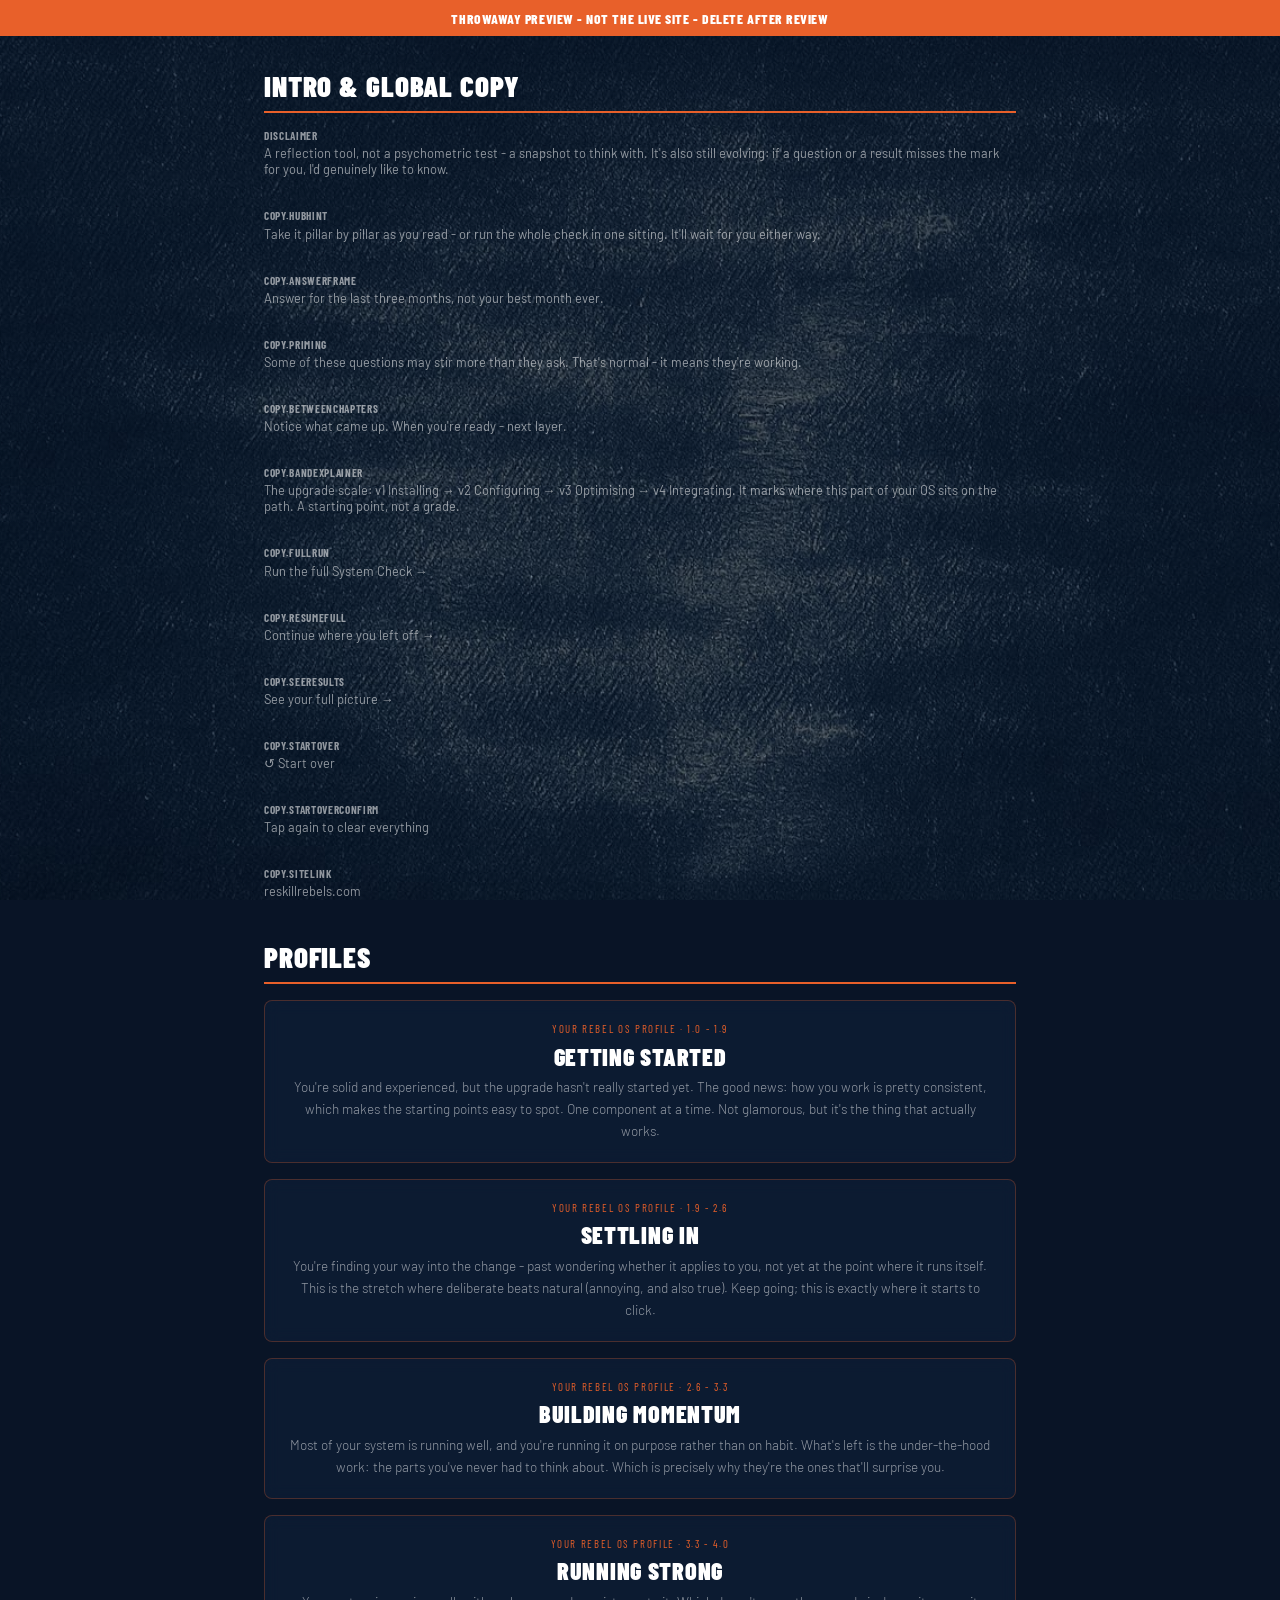
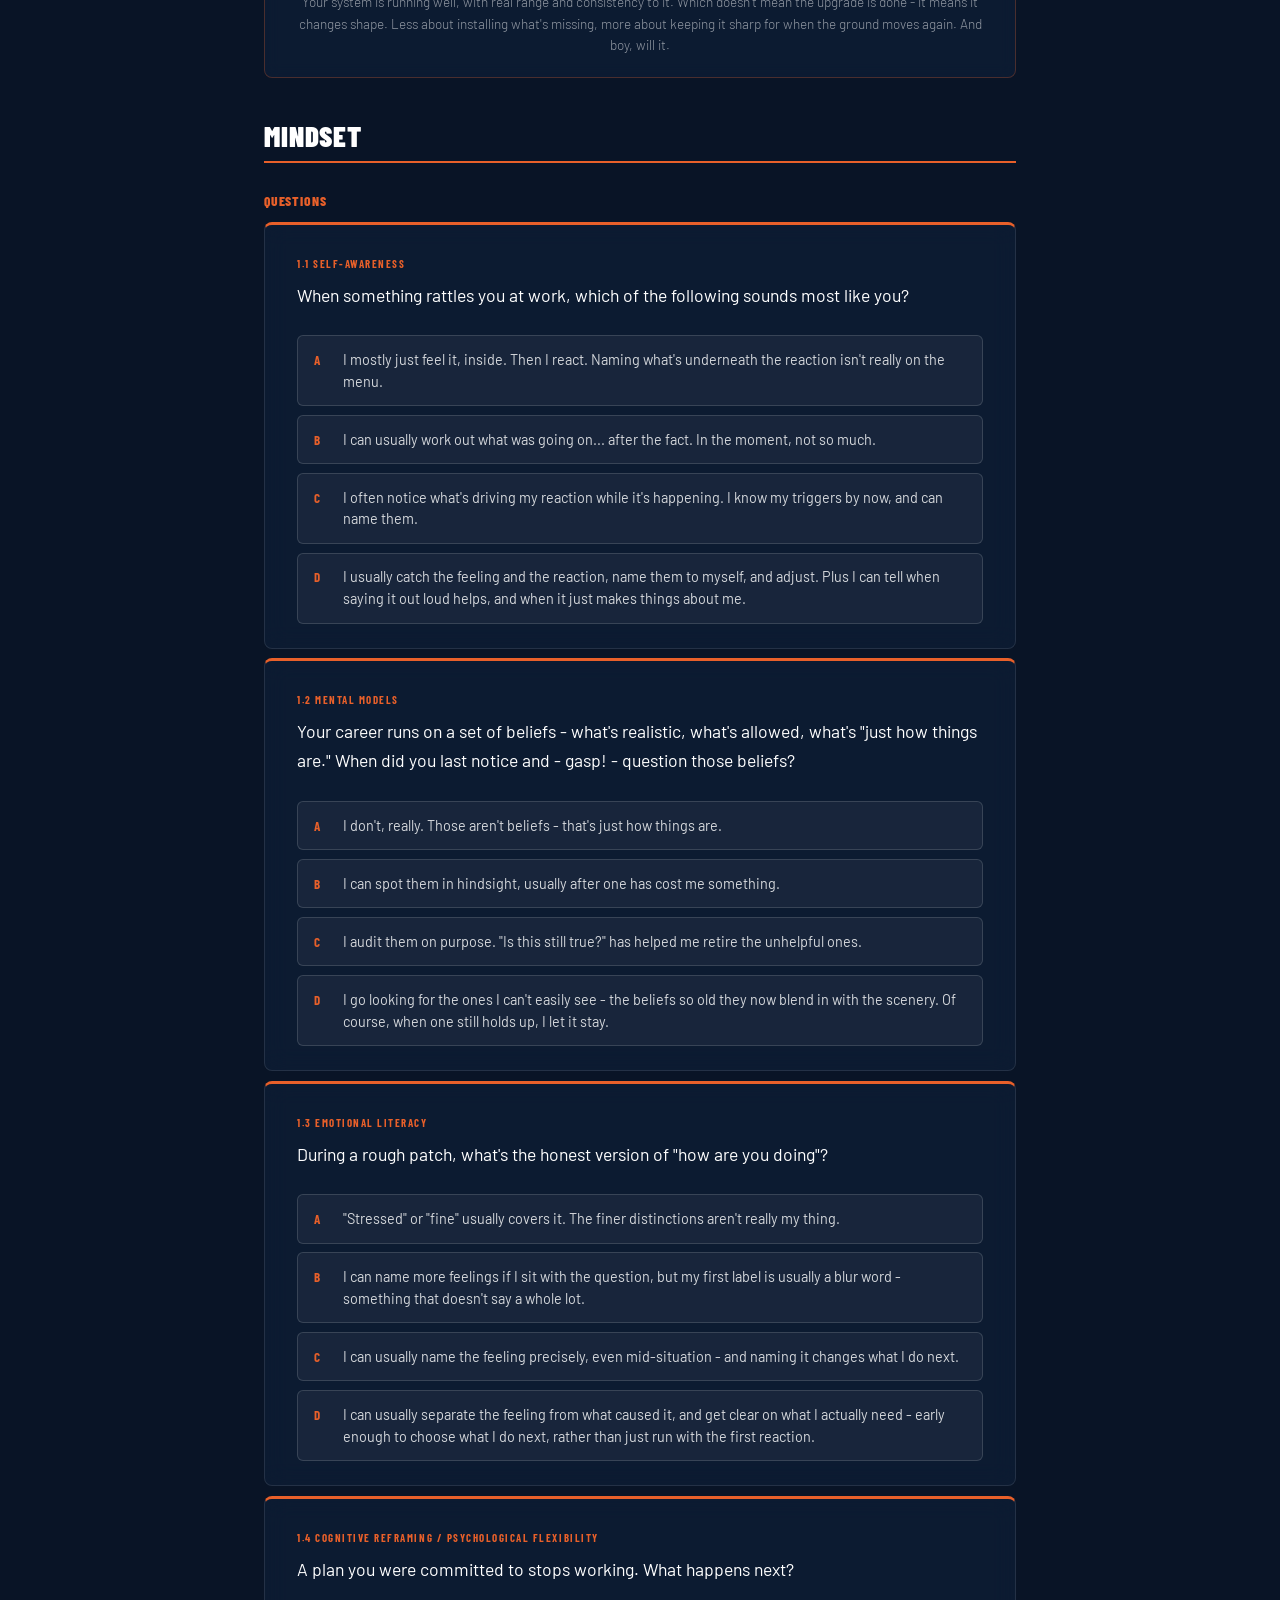
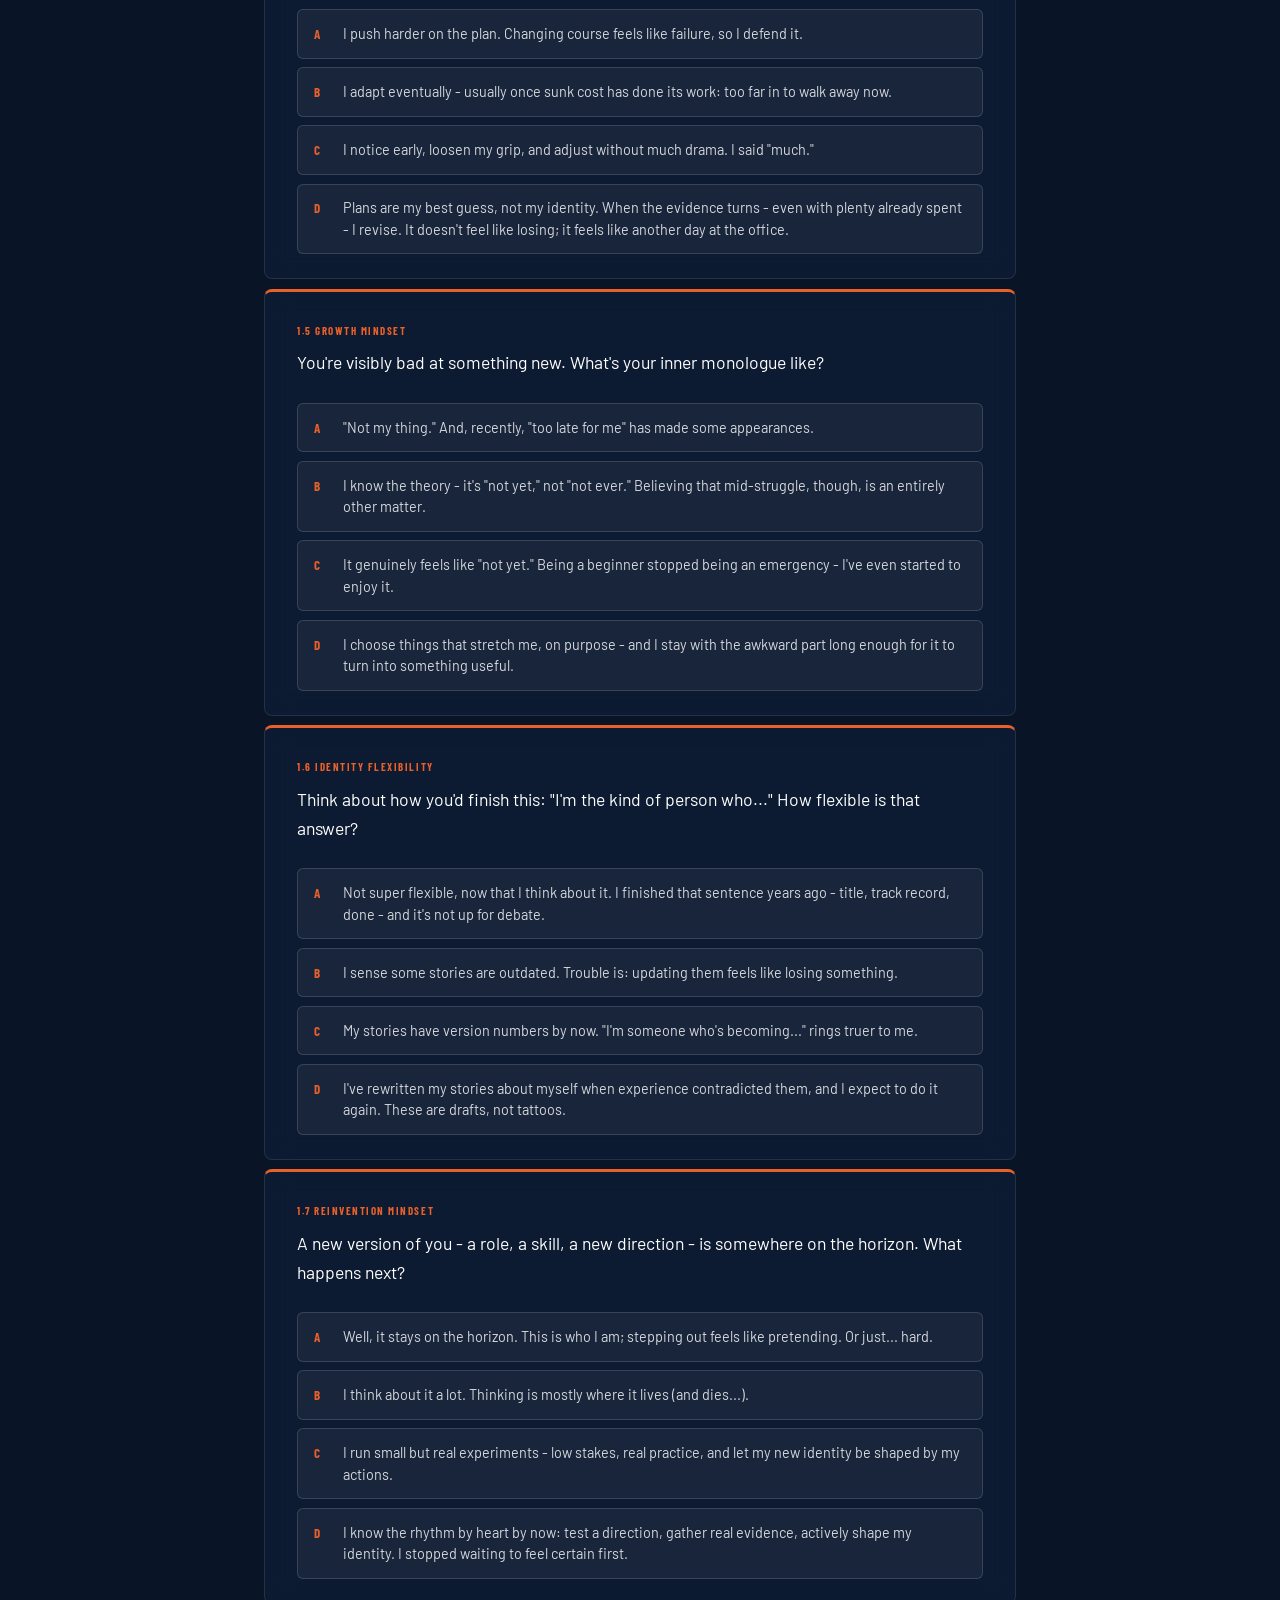
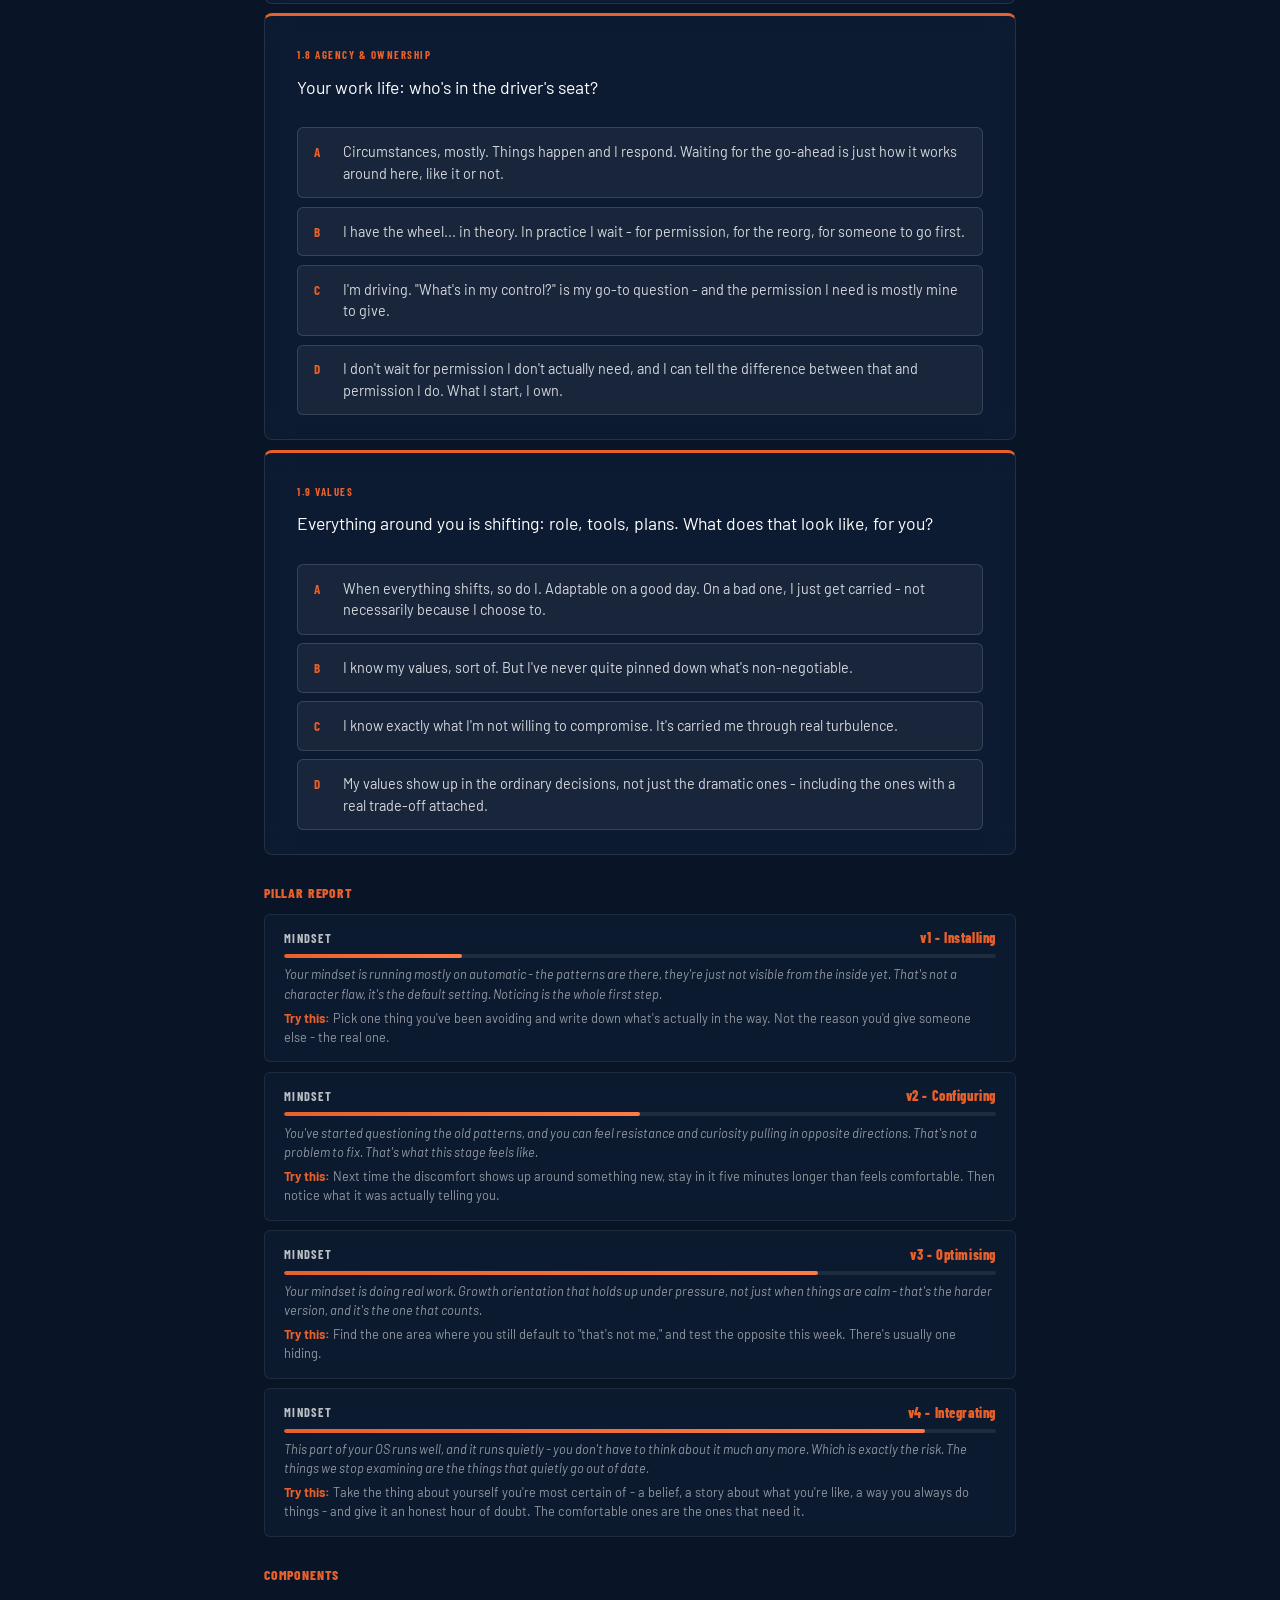
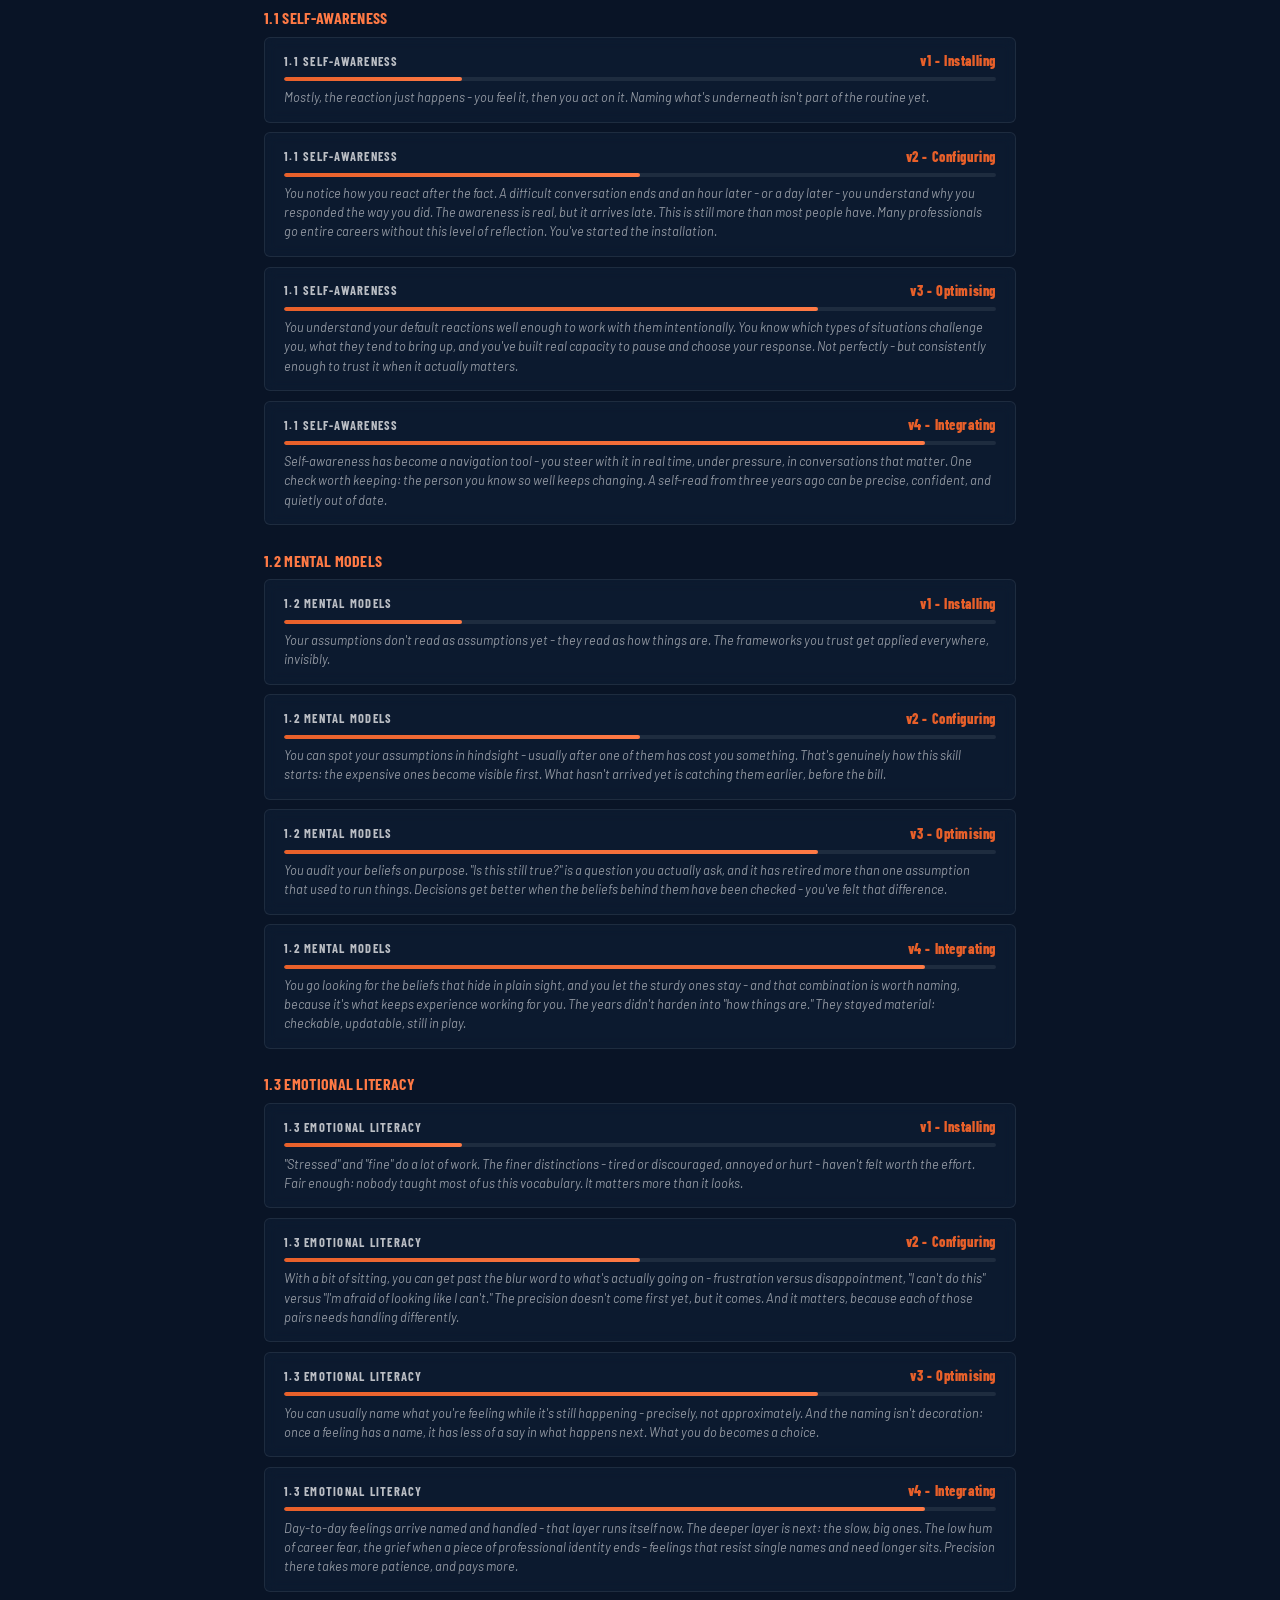
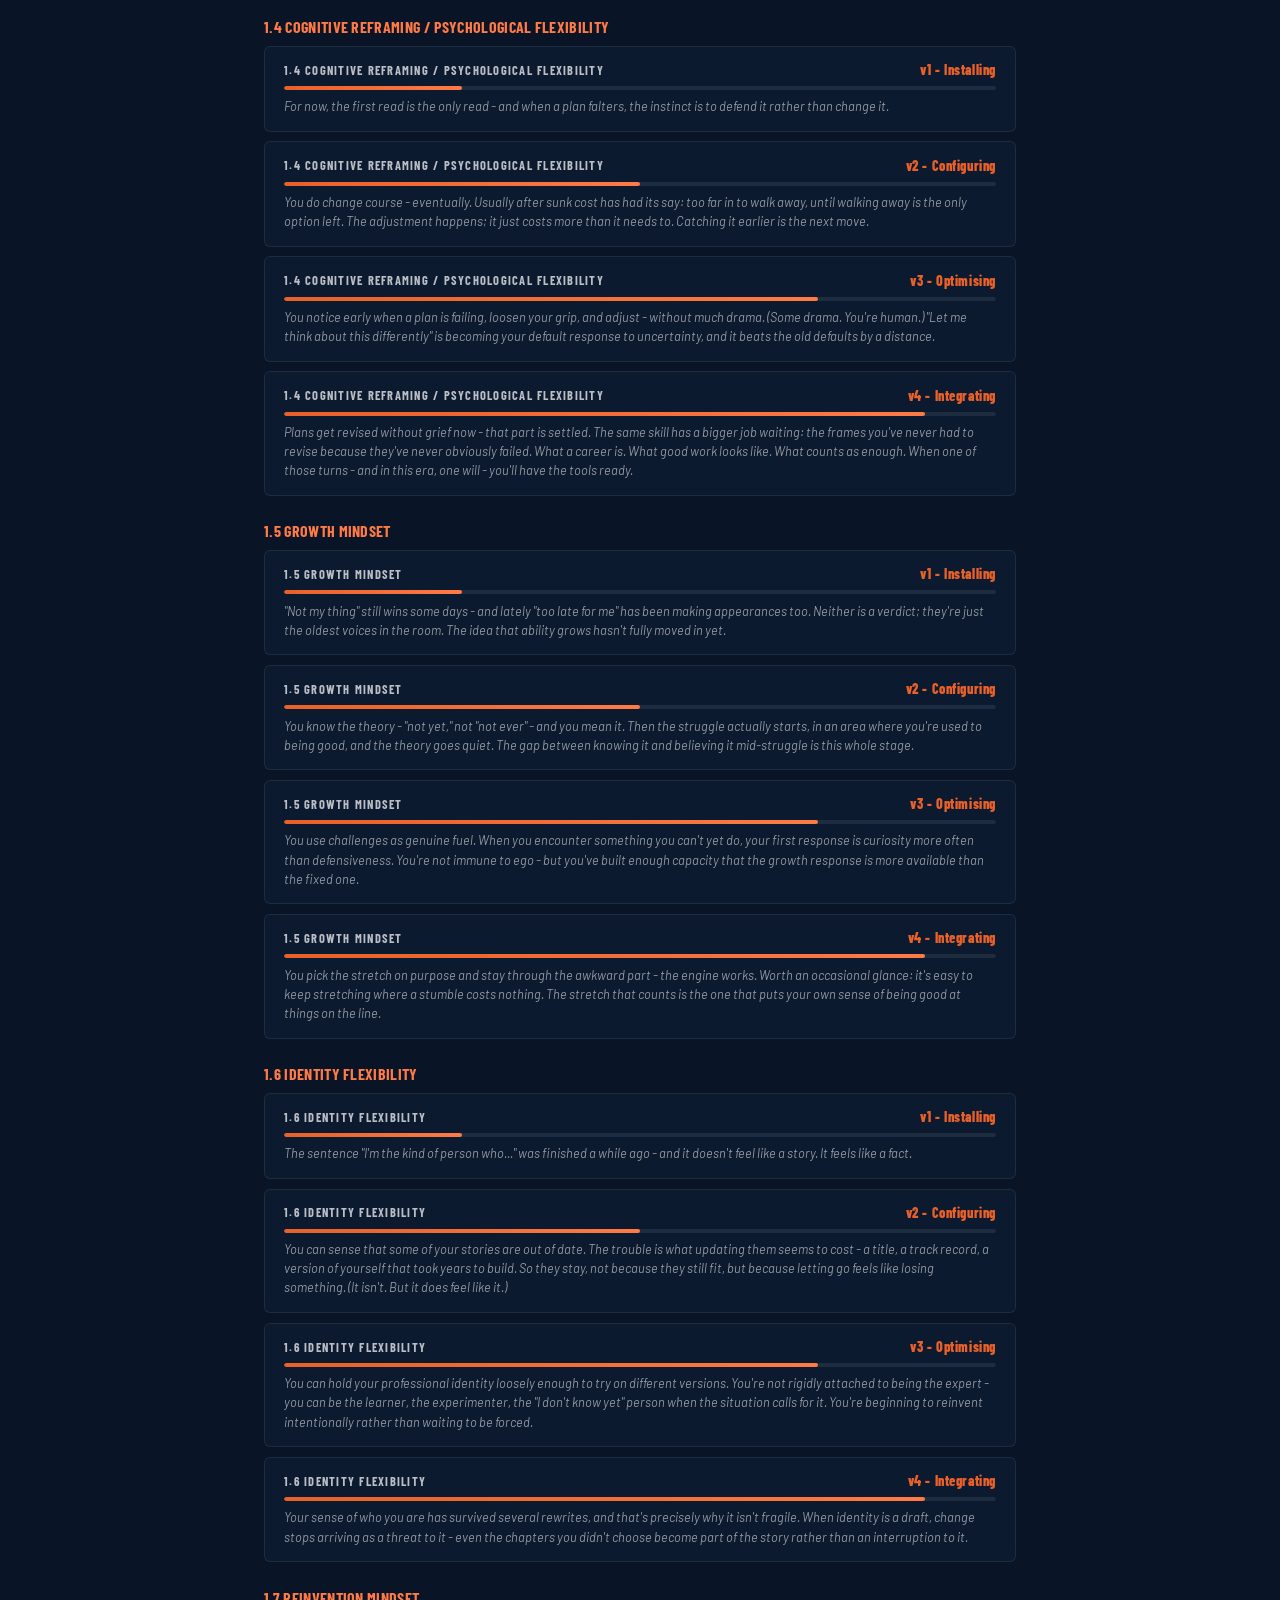
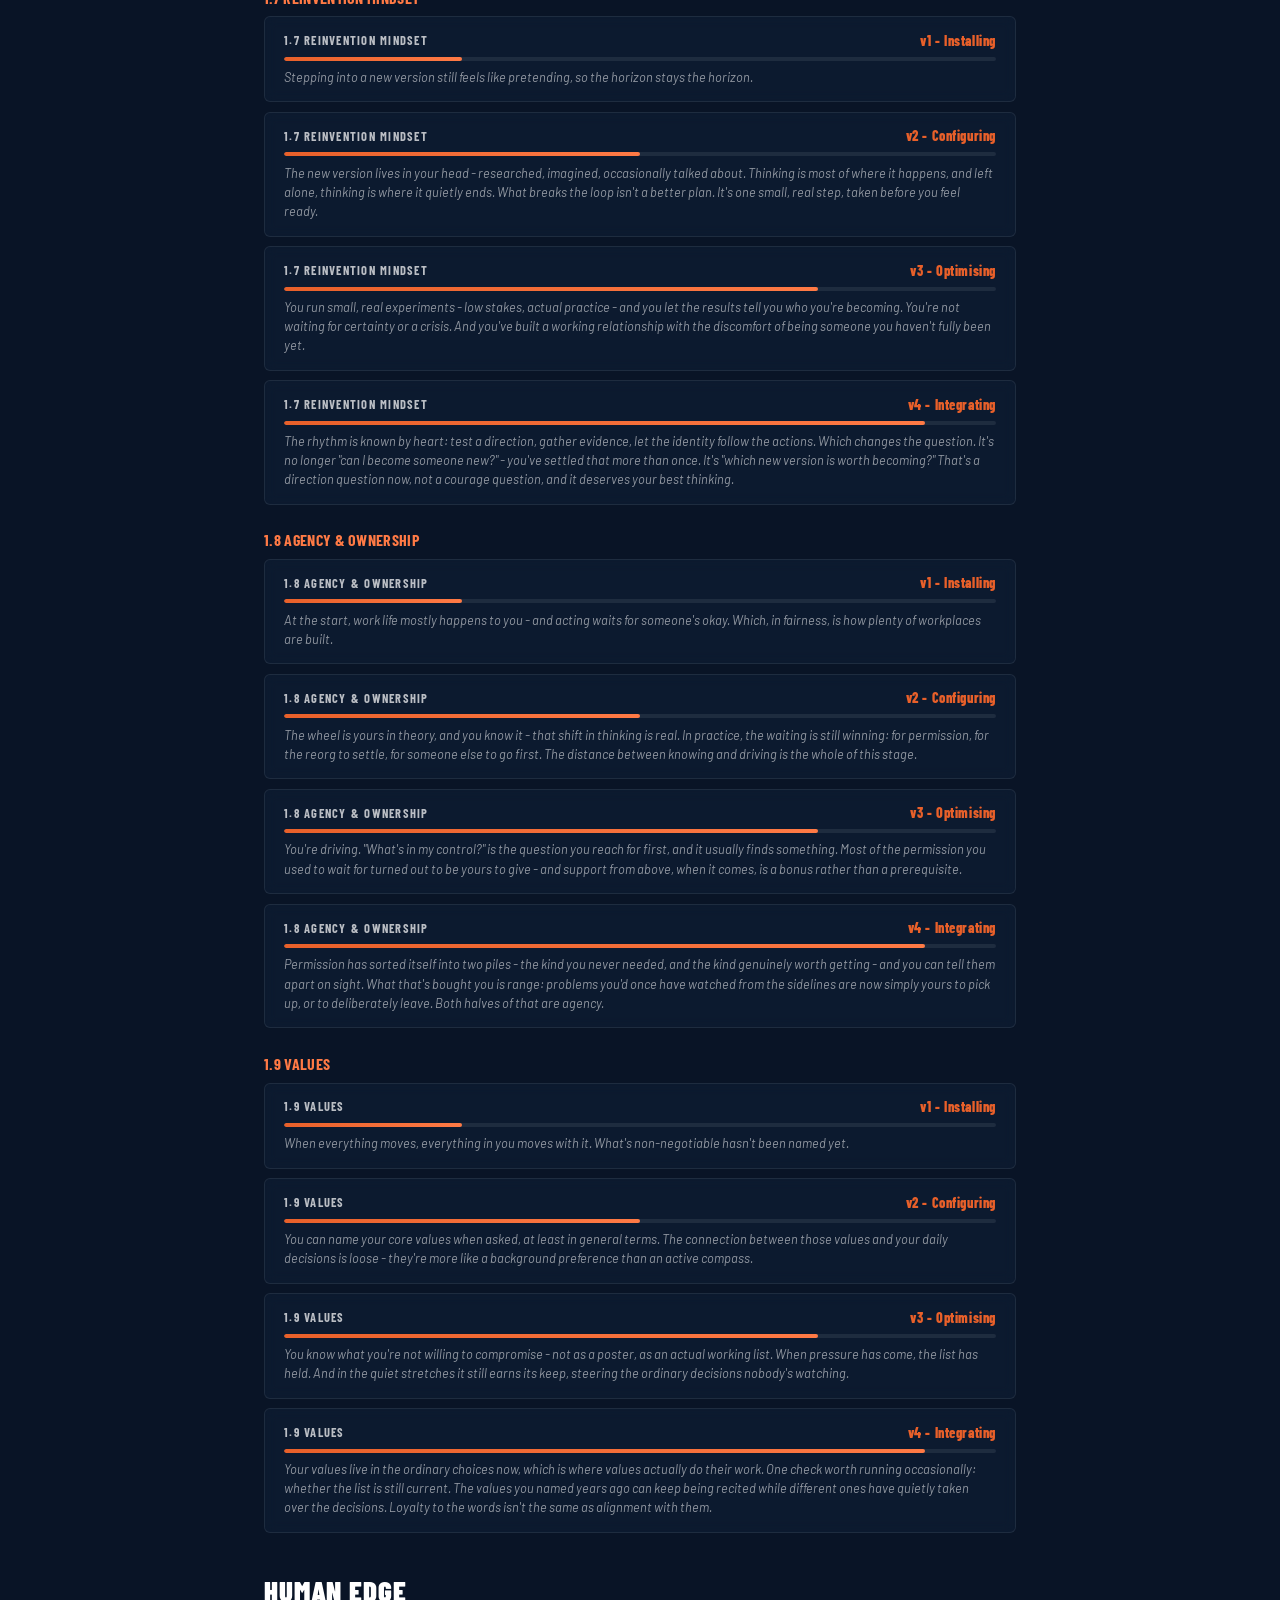
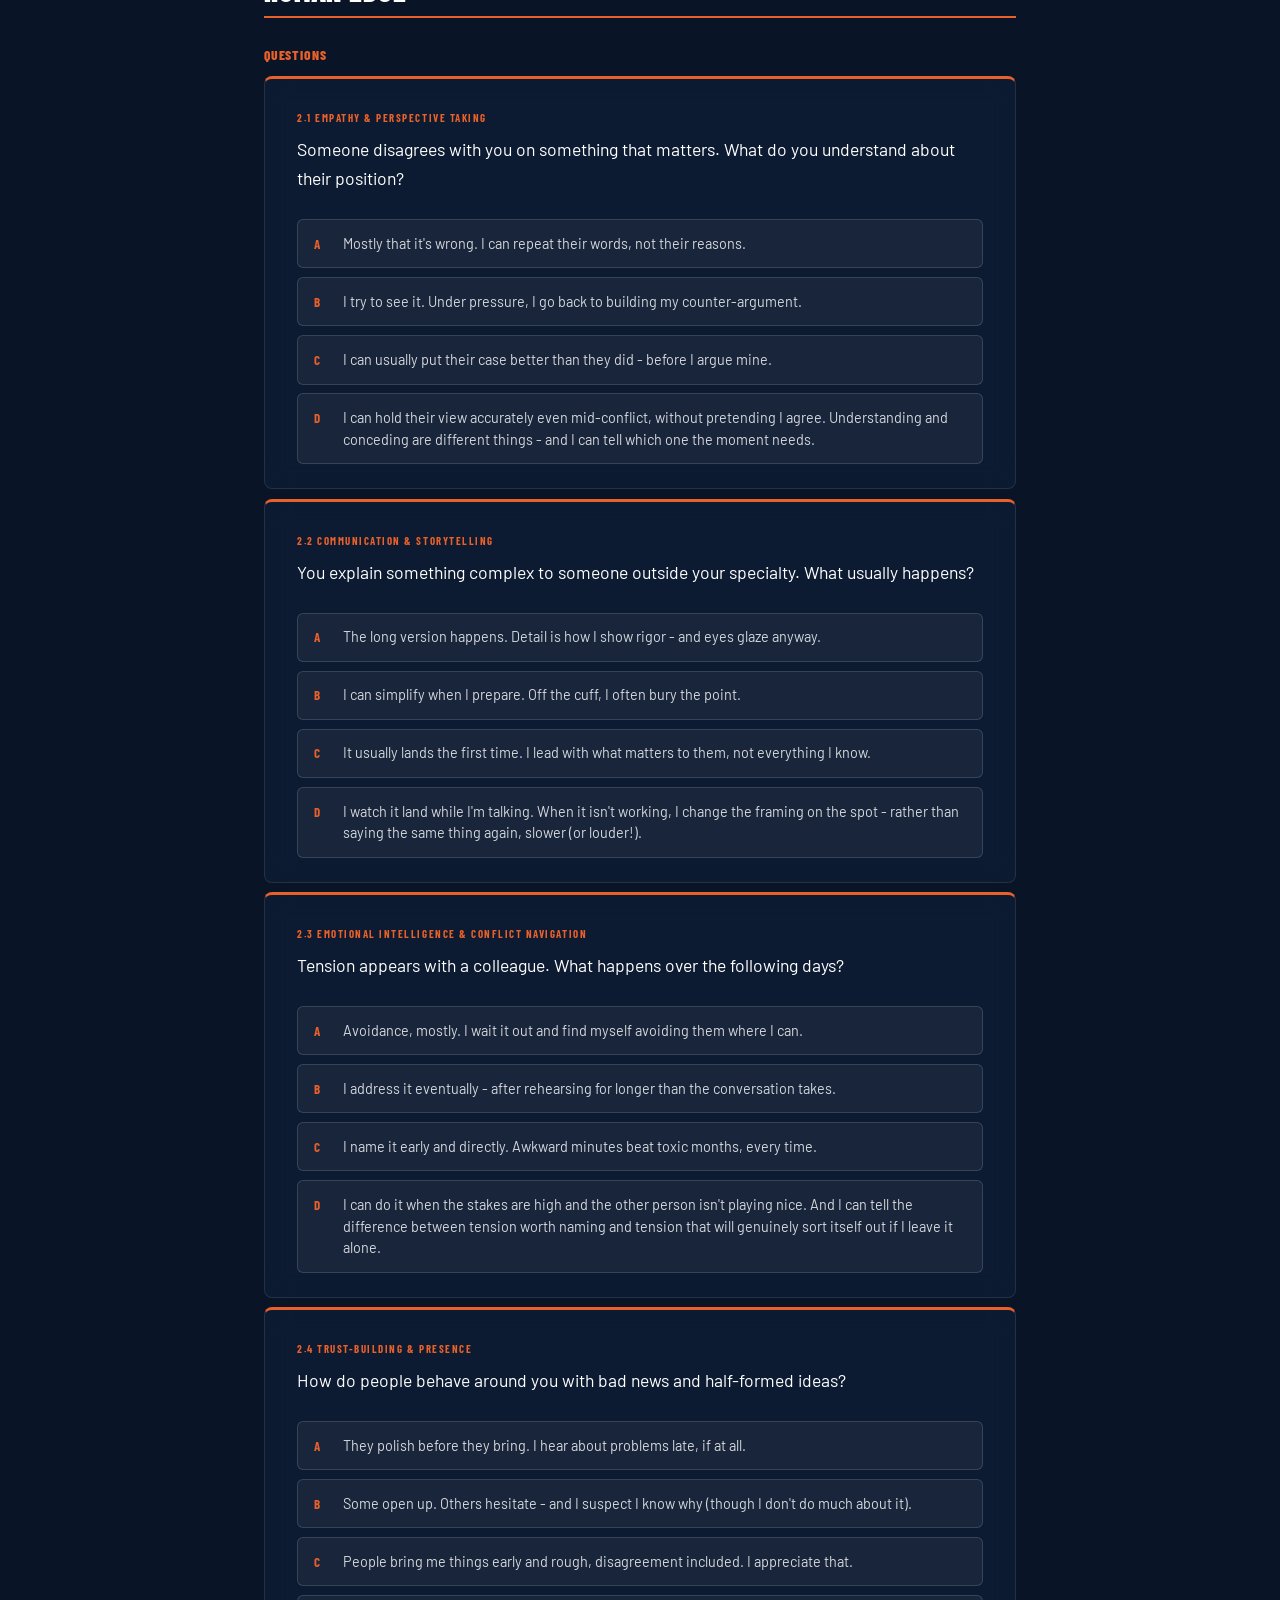
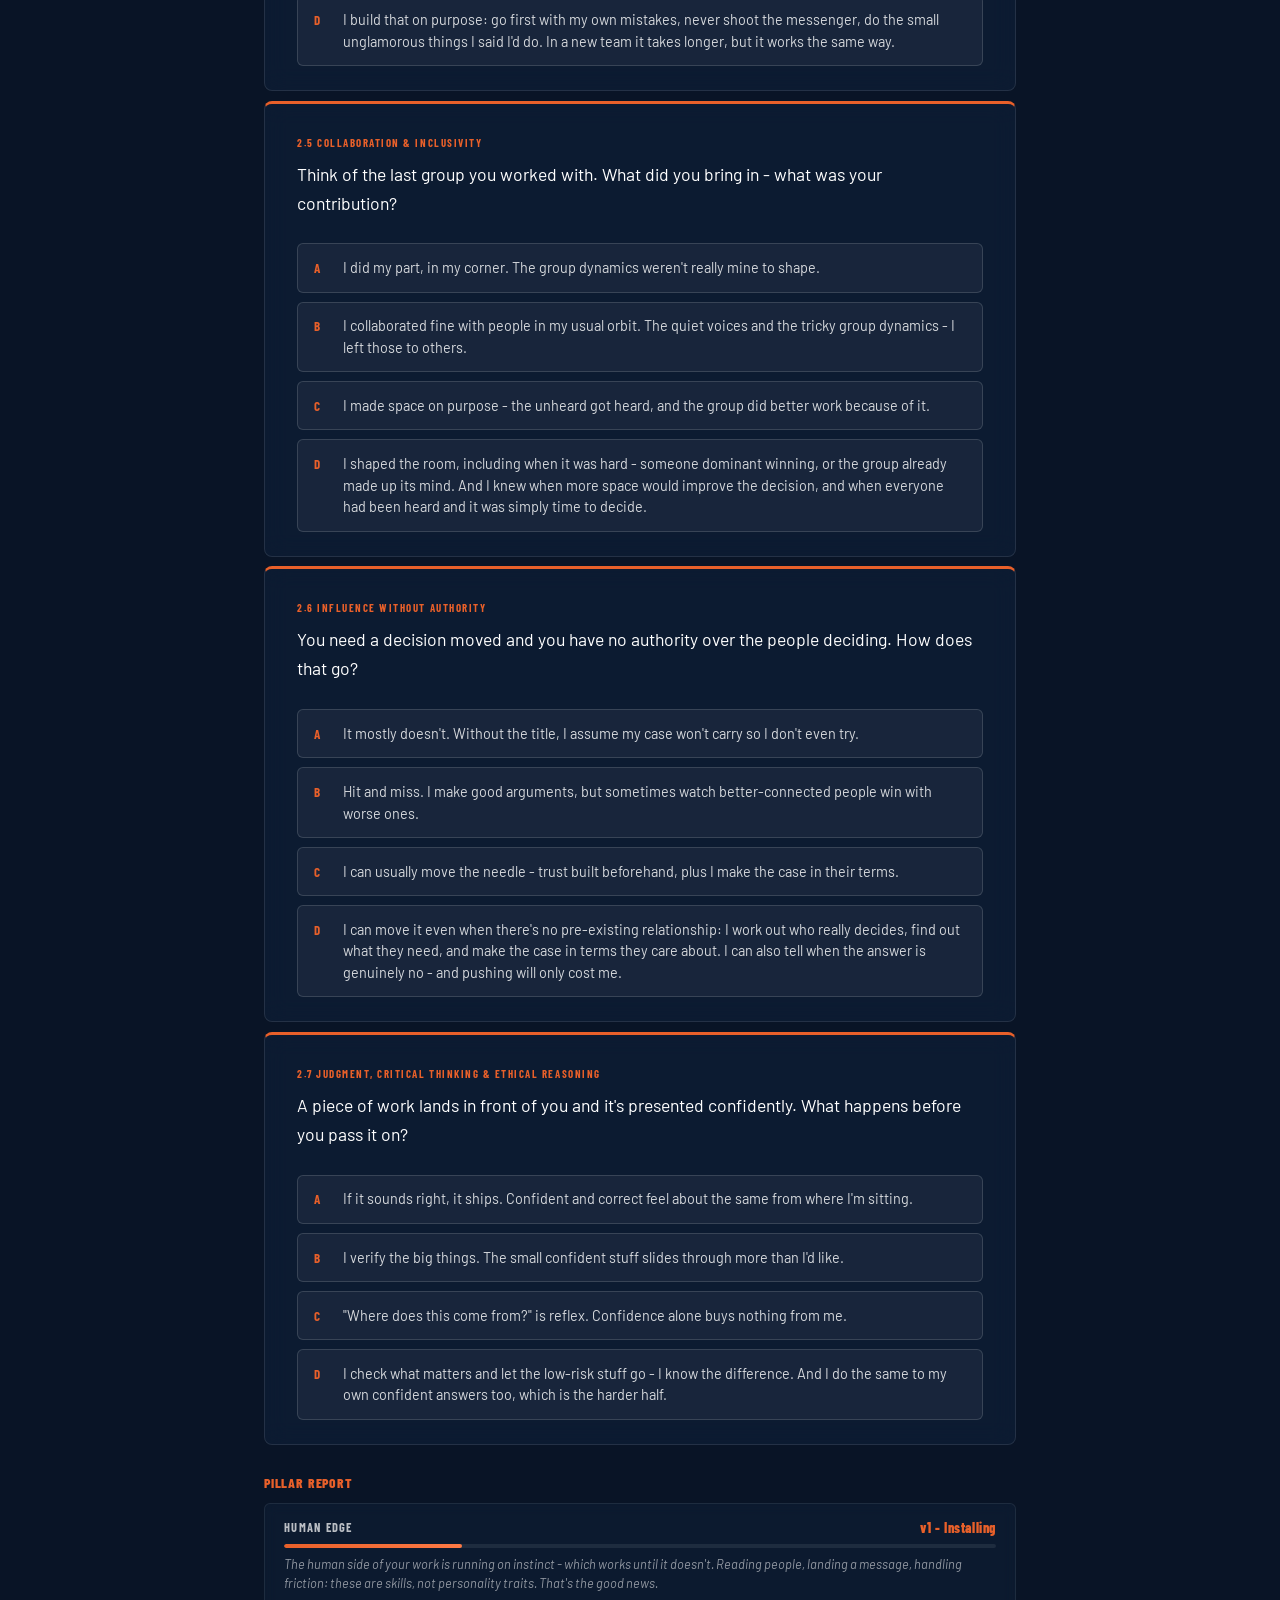
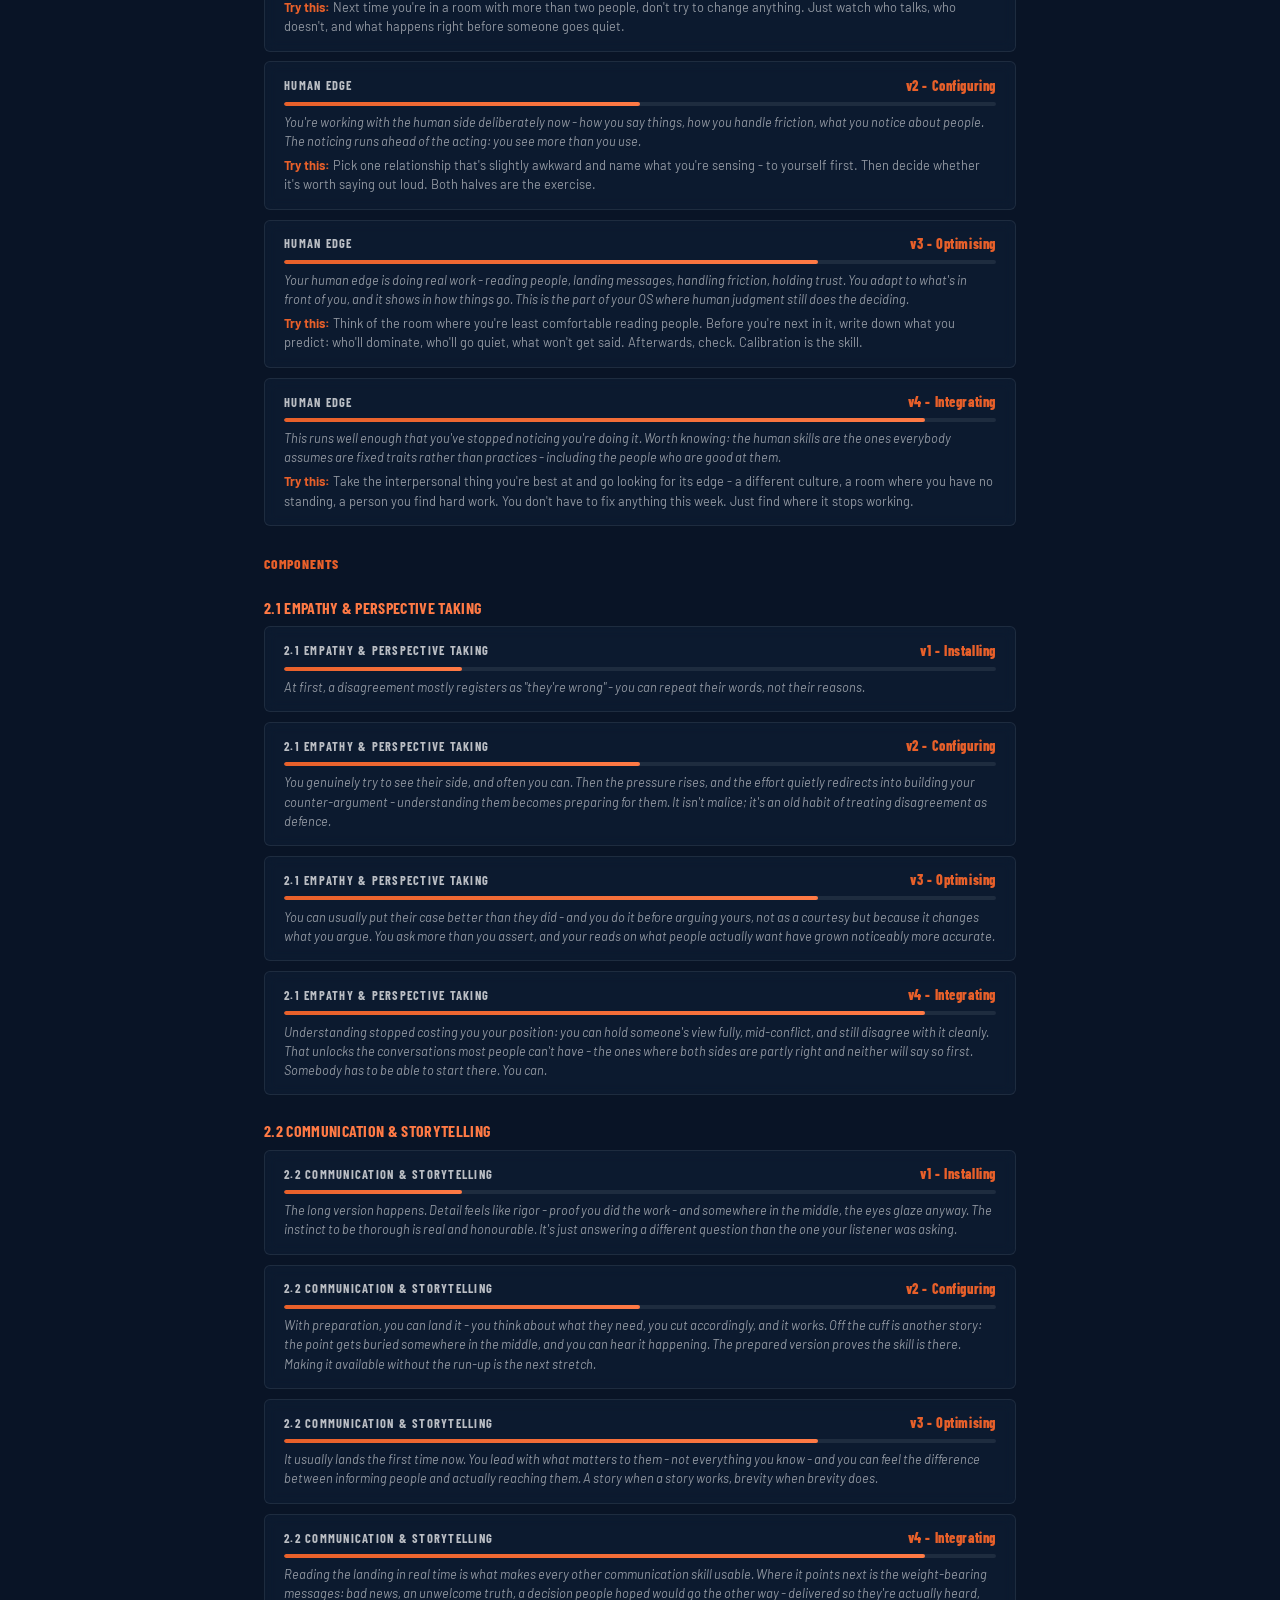
<file: preview.html>
<!DOCTYPE html>
<html lang="en">
<head>
  <meta charset="UTF-8">
  <meta name="viewport" content="width=device-width, initial-scale=1.0">
  <meta name="robots" content="noindex">
  <title>Full Copy Preview (throwaway) - Rebel OS System Check</title>
  <link href="https://fonts.googleapis.com/css2?family=Barlow+Condensed:wght@700;800;900&family=Barlow:ital,wght@0,300;0,400;0,500;0,600;1,300;1,400&display=swap" rel="stylesheet">
  <link rel="stylesheet" href="styles.css">
  <style>
    .preview-banner {
      background: var(--orange); color: #fff; text-align: center;
      font-family: 'Barlow Condensed', sans-serif; font-weight: 800;
      text-transform: uppercase; letter-spacing: 0.04em; font-size: 0.85rem;
      padding: 0.6rem 1rem;
    }
    .preview-global-heading, .preview-pillar-heading {
      font-family: 'Barlow Condensed', sans-serif; font-weight: 900;
      text-transform: uppercase; letter-spacing: 0.03em; font-size: 1.8rem;
      color: #fff; margin: 2.5rem 0 1rem; padding-bottom: 0.5rem;
      border-bottom: 2px solid var(--orange);
    }
    .preview-global-heading:first-child { margin-top: 0; }
    .preview-section-heading {
      font-family: 'Barlow Condensed', sans-serif; font-weight: 800;
      text-transform: uppercase; letter-spacing: 0.06em; font-size: 0.85rem;
      color: var(--orange); margin: 1.8rem 0 0.8rem;
    }
    .preview-component-heading {
      font-family: 'Barlow Condensed', sans-serif; font-weight: 700;
      text-transform: uppercase; letter-spacing: 0.02em; font-size: 1rem;
      color: var(--orange-light); margin: 1.6rem 0 0.6rem;
    }
    .preview-band-group, .preview-question-group { display: flex; flex-direction: column; gap: 0.6rem; margin-bottom: 1.4rem; }
    .preview-copy-row { margin-bottom: 0.9rem; }
    .preview-copy-key {
      font-family: 'Barlow Condensed', sans-serif; font-weight: 700; font-size: 0.7rem;
      letter-spacing: 0.06em; text-transform: uppercase; color: var(--text-muted);
      margin-bottom: 0.2rem;
    }
  </style>
</head>
<body>
  <div class="preview-banner">Throwaway preview - not the live site - delete after review</div>
  <div class="container" id="preview-root"></div>

  <script src="config.js"></script>
  <script>
    const LETTERS = ['A', 'B', 'C', 'D'];
    const root = document.getElementById('preview-root');
    const esc = s => (s || '').toString();
    let html = '';

    // ---- Intro copy & disclaimer ----
    html += `<h2 class="preview-global-heading">Intro &amp; Global Copy</h2>`;
    html += `<div class="preview-copy-row"><div class="preview-copy-key">disclaimer</div><p class="time-note">${esc(CONFIG.disclaimer)}</p></div>`;
    Object.keys(CONFIG.copy).forEach(key => {
      html += `<div class="preview-copy-row"><div class="preview-copy-key">copy.${key}</div><p class="time-note">${esc(CONFIG.copy[key])}</p></div>`;
    });

    // ---- Profiles ----
    html += `<h2 class="preview-global-heading">Profiles</h2>`;
    CONFIG.profiles.forEach((profile, i) => {
      const lo = i === 0 ? CONFIG.scale.min : CONFIG.profiles[i - 1].upTo;
      html += `
        <div class="profile-badge" style="margin-bottom:1rem;">
          <div class="profile-label">Your Rebel OS Profile · ${lo.toFixed(1)} - ${profile.upTo.toFixed(1)}</div>
          <div class="profile-title">${esc(profile.name)}</div>
          <div class="profile-desc">${esc(profile.desc)}</div>
        </div>`;
    });

    // ---- Per-pillar: questions, reports, components ----
    CONFIG.pillars.forEach(pillar => {
      html += `<h2 class="preview-pillar-heading">${pillar.name}</h2>`;

      // Questions
      html += `<h3 class="preview-section-heading">Questions</h3><div class="preview-question-group">`;
      CONFIG.questions.filter(q => q.pillar === pillar.key).forEach(q => {
        const optionsHTML = q.options.map((o, i) =>
          `<button type="button" class="option-btn" disabled><span class="option-letter">${LETTERS[i]}</span><span>${esc(o)}</span></button>`
        ).join('');
        html += `
          <div class="question-card">
            <span class="pillar-tag">${q.sub}</span>
            <div class="question-text">${esc(q.text)}</div>
            <div class="options">${optionsHTML}</div>
          </div>`;
      });
      html += `</div>`;

      // Pillar reports
      html += `<h3 class="preview-section-heading">Pillar Report</h3><div class="preview-band-group">`;
      CONFIG.bands.forEach(band => {
        const rep = (CONFIG.reports[pillar.key] && CONFIG.reports[pillar.key][band.id]) || { read: '', nextStep: '' };
        html += `
          <div class="pillar-result-row">
            <div class="pillar-result-header">
              <span class="pillar-result-name">${pillar.name}</span>
              <span class="pillar-result-version">${band.label}</span>
            </div>
            <div class="pillar-bar-track"><div class="pillar-bar-fill" style="width:${band.pct}%"></div></div>
            <div class="pillar-insight">${esc(rep.read)}</div>
            ${rep.nextStep ? `<div class="pillar-insight" style="font-style:normal;margin-top:0.3rem;"><span style="color:var(--orange, #E8602A);font-weight:700;">Try this:</span> ${esc(rep.nextStep)}</div>` : ''}
          </div>`;
      });
      html += `</div>`;

      // Components
      html += `<h3 class="preview-section-heading">Components</h3>`;
      const comps = CONFIG.components[pillar.key] || {};
      Object.keys(comps).forEach(key => {
        const comp = comps[key];
        html += `<h4 class="preview-component-heading">${comp.name}</h4><div class="preview-band-group">`;
        CONFIG.bands.forEach(band => {
          const text = comp.bands[band.id] || '';
          html += `
            <div class="pillar-result-row">
              <div class="pillar-result-header">
                <span class="pillar-result-name">${comp.name}</span>
                <span class="pillar-result-version">${band.label}</span>
              </div>
              <div class="pillar-bar-track"><div class="pillar-bar-fill" style="width:${band.pct}%"></div></div>
              <div class="pillar-insight">${esc(text)}</div>
            </div>`;
        });
        html += `</div>`;
      });
    });

    root.innerHTML = html;
  </script>
</body>
</html>
</file>
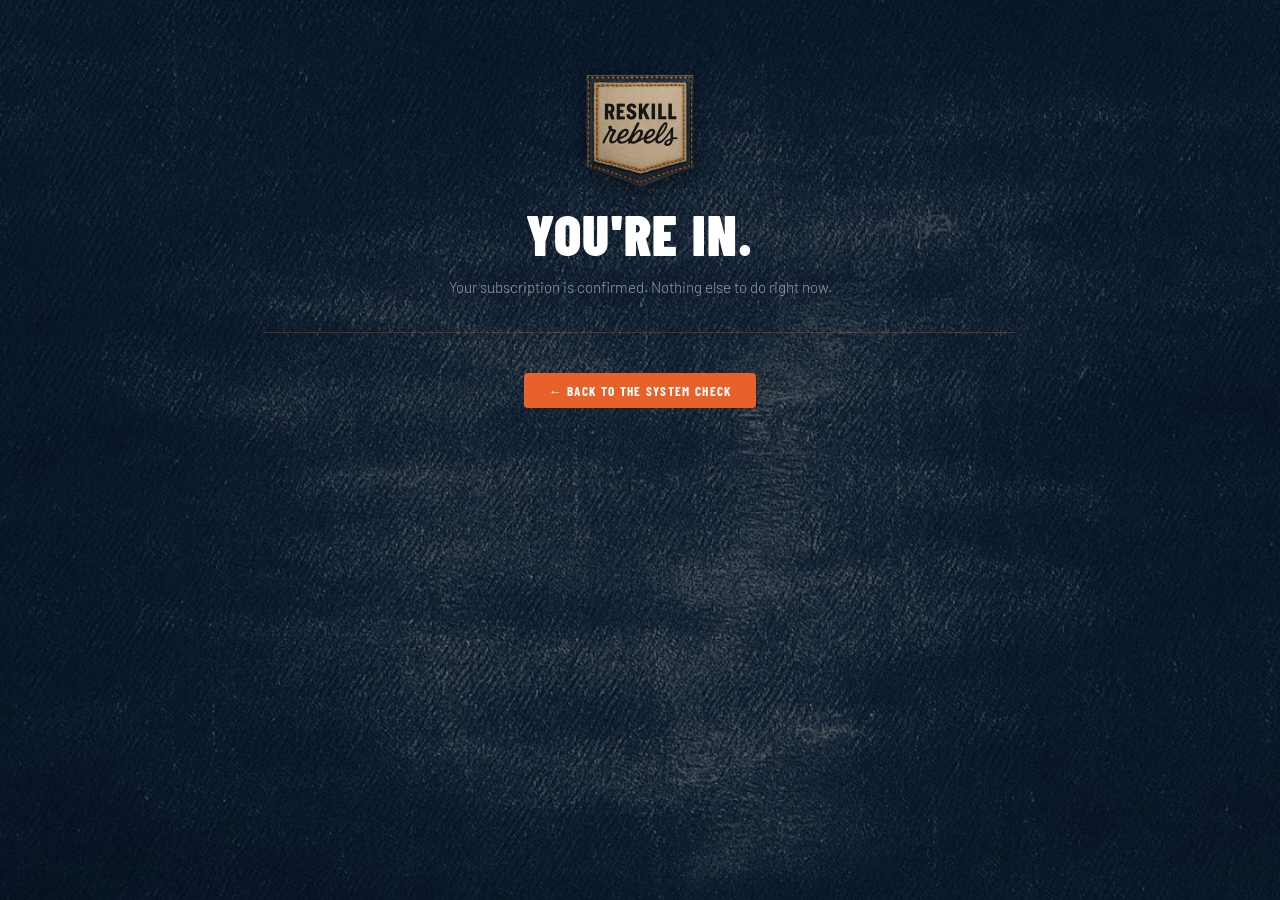
<file: thanks.html>
<!DOCTYPE html>
<html lang="en">
<head>
  <meta charset="UTF-8">
  <meta name="viewport" content="width=device-width, initial-scale=1.0">
  <title>You're In - Reskill Rebels</title>
  <meta name="robots" content="noindex">
  <link rel="icon" type="image/png" href="logo.png" />
  <link rel="apple-touch-icon" href="logo.png" />
  <link href="https://fonts.googleapis.com/css2?family=Barlow+Condensed:wght@700;800;900&family=Barlow:ital,wght@0,300;0,400;0,500;0,600;1,300;1,400&family=Caveat:wght@600&display=swap" rel="stylesheet">
  <link rel="stylesheet" href="styles.css">
</head>
<body>
  <div class="container">
    <header>
      <img class="logo-img" src="logo.png" alt="Reskill Rebels" />
      <h1>You're in.</h1>
      <p>Your subscription is confirmed. Nothing else to do right now.</p>
    </header>
    <div style="text-align:center;">
      <a href="/" class="btn btn-primary">← Back to the System Check</a>
    </div>
  </div>
</body>
</html>
</file>
<file: styles.css>
:root {  --orange: #E8602A;  --orange-light: #FF7A45;  --navy: #0f1f38;  --navy-deep: #091426;  --white: #ffffff;  --text-muted: rgba(255,255,255,0.55);}
* { box-sizing: border-box; margin: 0; padding: 0; }
.visually-hidden { position: absolute !important; width: 1px; height: 1px; padding: 0; margin: -1px; overflow: hidden; clip: rect(0 0 0 0); white-space: nowrap; border: 0; }
body {  font-family: 'Barlow', sans-serif;  min-height: 100vh;  background: var(--navy-deep);  color: var(--white);}
/* denim sits on a fixed full-viewport layer (not background-attachment:fixed, which renders blurry/janky on mobile) */
body::before {  content: '';  position: fixed;  inset: 0;  z-index: -2;  background: url('bg-denim.jpg') center / cover no-repeat;  pointer-events: none;}
body::after {  content: '';  position: fixed;  inset: 0;  z-index: -1;  background: linear-gradient(180deg, rgba(9,20,38,0.55) 0%, rgba(9,20,38,0.40) 100%);  pointer-events: none;}

.container {  position: relative;  z-index: 1;  max-width: 800px;  margin: 0 auto;  padding: 2rem 1.5rem 4rem;}
header {  text-align: center;  padding: 2.5rem 0 2rem;  border-bottom: 1px solid rgba(232,96,42,0.3);  margin-bottom: 2.5rem;}
.logo-img {  display: block;  width: 120px;  height: auto;  margin: 0 auto 1.2rem;}
header h1 {  font-family: 'Barlow Condensed', sans-serif;  font-size: clamp(2.2rem, 5.5vw, 3.5rem);  font-weight: 900;  text-transform: uppercase;  letter-spacing: 0.03em;  line-height: 1.0;  margin-bottom: 0.8rem;}
header h1 span { color: var(--orange); display: block; }
header p {  font-size: 0.95rem;  font-weight: 300;  color: var(--text-muted);  max-width: 500px;  margin: 0 auto;  line-height: 1.65;}
#progress-bar-wrap {  background: rgba(255,255,255,0.14);  border: 1px solid rgba(255,255,255,0.12);  border-radius: 4px;  height: 7px;  margin-bottom: 2rem;  overflow: hidden;}
#progress-bar {  height: 100%;  background: linear-gradient(90deg, var(--orange), var(--orange-light));  width: 0%;  transition: width 0.4s ease;  box-shadow: 0 0 8px rgba(232,96,42,0.7);}
#step-label {  text-align: center;  font-size: 0.75rem;  letter-spacing: 0.12em;  text-transform: uppercase;  color: var(--text-muted);  margin-bottom: 1.8rem;  font-weight: 500;}
.question-card {  background: rgba(15,31,56,0.65);  border: 1px solid rgba(255,255,255,0.1);  border-top: 3px solid var(--orange);  border-radius: 8px;  padding: 2rem 2rem 1.5rem;  backdrop-filter: blur(12px);  animation: slideIn 0.35s ease;}
@keyframes slideIn {  from { opacity: 0; transform: translateY(14px); }
  to { opacity: 1; transform: translateY(0); }
}
.pillar-tag {  font-family: 'Barlow Condensed', sans-serif;  font-size: 0.68rem;  font-weight: 700;  letter-spacing: 0.14em;  text-transform: uppercase;  color: var(--orange);  margin-bottom: 0.7rem;  display: block;}
.question-text {  font-size: 1.1rem;  line-height: 1.65;  margin-bottom: 1.6rem;}
.options { display: flex; flex-direction: column; gap: 0.55rem; }
.option-btn {  background: rgba(255,255,255,0.05);  border: 1px solid rgba(255,255,255,0.14);  border-radius: 6px;  padding: 0.8rem 1rem;  text-align: left;  cursor: pointer;  color: rgba(255,255,255,0.82);  font-family: 'Barlow', sans-serif;  font-size: 0.9rem;  line-height: 1.5;  transition: all 0.18s;  display: flex;  gap: 0.7rem;  align-items: flex-start;}
.option-btn:hover {  background: rgba(232,96,42,0.12);  border-color: rgba(232,96,42,0.5);  color: white;  transform: translateX(3px);}
.option-btn.selected {  background: rgba(232,96,42,0.2);  border-color: var(--orange);  color: white;}
.option-letter {  font-family: 'Barlow Condensed', sans-serif;  font-weight: 700;  color: var(--orange);  font-size: 0.82rem;  min-width: 1.1rem;  margin-top: 2px;}
.nav-row {  display: flex;  justify-content: space-between;  align-items: center;  margin-top: 1.6rem;  gap: 1rem;}
.btn {  font-family: 'Barlow Condensed', sans-serif;  font-size: 0.82rem;  font-weight: 700;  letter-spacing: 0.1em;  text-transform: uppercase;  padding: 0.6rem 1.5rem;  border-radius: 4px;  cursor: pointer;  border: none;  transition: all 0.2s;  text-decoration: none;  display: inline-block;}
.btn:focus-visible { outline: 2px solid var(--orange-light); outline-offset: 2px; }
.btn-primary { background: var(--orange); color: white; }
.btn-primary:hover { background: var(--orange-light); transform: translateY(-1px); }
.btn-primary:disabled { opacity: 0.3; cursor: not-allowed; transform: none; }
.btn-ghost {  background: transparent;  color: var(--text-muted);  border: 1px solid rgba(255,255,255,0.2);}
.btn-ghost:hover { color: white; border-color: rgba(255,255,255,0.45); }
/* INTRO */#intro-screen { text-align: center; animation: slideIn 0.4s ease; }
.intro-pillars {  display: flex; flex-wrap: wrap; gap: 0.5rem;  justify-content: center; margin: 1.5rem 0 1.8rem;}
.os-metaphor {  max-width: 520px; margin: 0 auto;}
.os-metaphor p {  font-size: 0.92rem; font-weight: 300; color: var(--text-muted); line-height: 1.65; margin-bottom: 0.85rem;}
.os-metaphor p:last-child { margin-bottom: 0; }
.os-metaphor a {  color: var(--orange-light);}
.os-metaphor a:hover { color: var(--orange); }
.os-metaphor a:focus-visible { outline: 2px solid var(--orange-light); outline-offset: 2px; border-radius: 2px; }
.pillar-chip {  font-family: 'Barlow Condensed', sans-serif;  font-size: 0.7rem; font-weight: 700; letter-spacing: 0.1em;  text-transform: uppercase; padding: 0.28rem 0.75rem;  border-radius: 2px; background: rgba(232,96,42,0.1);  border: 1px solid rgba(232,96,42,0.28); color: rgba(255,255,255,0.78);}
.time-note { font-size: 0.8rem; color: var(--text-muted); margin-bottom: 2rem; }
/* RESULTS */#results-screen { animation: slideIn 0.4s ease; }
#results-screen h2 {  font-family: 'Barlow Condensed', sans-serif;  font-size: 2rem; font-weight: 900; text-transform: uppercase;  letter-spacing: 0.03em; text-align: center; margin-bottom: 0.4rem;}
#results-screen h2 span { color: var(--orange); }
.results-subtitle {  text-align: center; color: var(--text-muted);  font-size: 0.88rem; margin-bottom: 2rem; font-weight: 300;}
/* RADAR */.radar-wrap {  background: rgba(15,31,56,0.65);  border: 1px solid rgba(255,255,255,0.1);  border-radius: 8px;  padding: 1.5rem;  margin-bottom: 1.5rem;  backdrop-filter: blur(10px);  display: flex;  justify-content: center;}
.radar-square {  position: relative;  width: 100%;  max-width: 520px;  aspect-ratio: 1 / 1;  margin: 0 auto;}
.radar-square canvas {  position: absolute;  inset: 0;  width: 100% !important;  height: 100% !important;}
/* PROFILE */.profile-badge {  background: rgba(15,31,56,0.65);  border: 1px solid rgba(232,96,42,0.28);  border-radius: 8px;  padding: 1.3rem 1.5rem;  margin-bottom: 1.2rem;  backdrop-filter: blur(8px);  text-align: center;}
.profile-label {  font-family: 'Barlow Condensed', sans-serif;  font-size: 0.68rem; letter-spacing: 0.15em; text-transform: uppercase;  color: var(--orange); margin-bottom: 0.4rem;}
.profile-title {  font-family: 'Barlow Condensed', sans-serif;  font-size: 1.5rem; font-weight: 900; text-transform: uppercase;  letter-spacing: 0.03em; margin-bottom: 0.35rem;}
.profile-desc {  font-size: 0.85rem; color: var(--text-muted); line-height: 1.6; font-weight: 300;}
.profile-share-btn {  margin-top: 1rem;  padding: 0.6rem 1.4rem;  font-size: 0.78rem;}
.share-status {  font-size: 0.78rem;  color: var(--text-muted);  margin-top: 0.65rem;}
/* PILLAR BARS */.pillar-results { display: flex; flex-direction: column; gap: 0.8rem; margin-bottom: 2rem; }
.pillar-result-row {  background: rgba(15,31,56,0.55);  border: 1px solid rgba(255,255,255,0.08);  border-radius: 6px; padding: 0.9rem 1.2rem;  backdrop-filter: blur(6px);}
.pillar-result-header {  display: flex; justify-content: space-between;  align-items: center; margin-bottom: 0.5rem;}
.pillar-result-name {  font-family: 'Barlow Condensed', sans-serif;  font-size: 0.78rem; font-weight: 700; letter-spacing: 0.1em;  text-transform: uppercase; color: rgba(255,255,255,0.72);}
.pillar-result-version {  font-family: 'Barlow Condensed', sans-serif;  font-size: 0.88rem; font-weight: 800; color: var(--orange); letter-spacing: 0.04em;}
.pillar-bar-track {  background: rgba(255,255,255,0.08); border-radius: 2px; height: 4px; overflow: hidden;}
.pillar-bar-fill {  height: 100%; border-radius: 2px;  background: linear-gradient(90deg, var(--orange), var(--orange-light));  transition: width 1.2s ease;}
.pillar-insight {  font-size: 0.8rem; color: var(--text-muted); margin-top: 0.45rem;  line-height: 1.5; font-style: italic;}
/* EMAIL */.email-capture {  background: rgba(232,96,42,0.08);  border: 1px solid rgba(232,96,42,0.28);  border-radius: 8px; padding: 1.4rem; text-align: center;}
.email-capture h3 {  font-family: 'Barlow Condensed', sans-serif;  font-size: 1.1rem; font-weight: 800; text-transform: uppercase;  letter-spacing: 0.05em; margin-bottom: 0.35rem;}
.email-capture p {  font-size: 0.83rem; color: var(--text-muted);  margin-bottom: 1rem; line-height: 1.55;}
.email-row {  display: flex; gap: 0.5rem; max-width: 400px; margin: 0 auto;}
.email-input {  flex: 1;  background: rgba(255,255,255,0.07);  border: 1px solid rgba(255,255,255,0.18);  border-radius: 4px; padding: 0.6rem 0.9rem;  font-family: 'Barlow', sans-serif; font-size: 0.88rem; color: white; outline: none;}
.email-input:focus { border-color: var(--orange); }
.email-input::placeholder { color: rgba(255,255,255,0.28); }
.email-input[aria-invalid="true"] { border-color: #ff5555; }
.consent-row {  display: flex; align-items: flex-start; gap: 0.55rem; max-width: 400px; margin: 0.85rem auto 0; text-align: left; font-size: 0.74rem; color: var(--text-muted); line-height: 1.5; cursor: pointer;}
.consent-row input[type="checkbox"] {  flex-shrink: 0; width: 16px; height: 16px; margin-top: 0.15rem; accent-color: var(--orange);}
.consent-row a { color: var(--orange-light); }
.feedback-link { color: var(--orange-light); text-decoration: underline; }
.feedback-link:hover { color: var(--orange); }
.feedback-link:focus-visible { outline: 2px solid var(--orange-light); outline-offset: 2px; border-radius: 2px; }
.email-form-error {  font-size: 0.8rem; color: #ff8080; margin-top: 0.65rem;}
#email-success {  font-size: 0.83rem; color: #7ddc8f; margin-top: 0.65rem;}
.privacy-note { font-size: 0.7rem; color: var(--text-muted); margin-top: 0.65rem; }
/* RESULT ACTIONS */.result-actions {  display: flex; justify-content: center; gap: 0.8rem;  margin-top: 1.3rem; flex-wrap: wrap;}
.hidden { display: none !important; }
@media (max-width: 580px) {  .question-card { padding: 1.4rem 1.1rem; }
  .email-row { flex-direction: column; }
  header h1 { font-size: 2rem; }
}

/* hub + components (from inject) */
    #intro-pillars{display:flex;flex-direction:column;align-items:stretch;gap:0;}
    .hub-grid{display:flex;flex-direction:column;gap:0.7rem;max-width:560px;width:100%;margin:1.4rem auto 0.4rem;align-self:center;}
    .hub-hint{align-self:center;}
    .hub-cta-row{align-self:center;}
    .hub-card{display:flex;align-items:center;gap:0.9rem;text-align:left;background:rgba(255,255,255,0.06);
      border:1px solid rgba(255,255,255,0.14);border-radius:12px;padding:0.85rem 1.1rem;cursor:pointer;
      transition:border-color .15s, background .15s;width:100%;font:inherit;color:inherit;}
    .hub-card:hover{border-color:#E8602A;background:rgba(232,96,42,0.10);}
    .hub-icon{font-size:1.2rem;width:1.6rem;text-align:center;flex:0 0 auto;}
    .hub-name{font-family:'Barlow Condensed',sans-serif;font-weight:700;font-size:1.05rem;letter-spacing:0.03em;flex:1;}
    .hub-status{font-size:0.78rem;opacity:0.85;}
    .hub-status.done{color:#7fd6a4;}
    .hub-hint{font-size:0.85rem;opacity:0.75;max-width:480px;margin:0 auto 1rem;}
    .hub-cta-row{display:flex;flex-direction:column;gap:0.9rem;justify-content:center;align-items:center;margin-bottom:0.4rem;}
    .link-quiet{background:none;border:none;padding:0;font:inherit;font-size:0.8rem;color:inherit;
      opacity:0.65;cursor:pointer;border-bottom:1px dotted currentColor;}
    .link-quiet:hover{opacity:1;color:#E8602A;}
    .comp-row{cursor:pointer;}
    .comp-chev{display:inline-block;transition:transform .18s ease;font-size:0.75rem;
      margin-right:0.5rem;opacity:0.7;}
    .comp-row.open .comp-chev,.pillar-toggle.open .comp-chev{transform:rotate(90deg);}
    .pillar-toggle{cursor:pointer;}
    .pillar-comp-detail{display:none;margin-top:0.7rem;}
    .pillar-comp-detail.open{display:block;}
    .synth-line{font-size:0.9rem;text-align:center;margin:0.2rem 0 1rem;opacity:0.92;}
    .synth-line strong{color:#E8602A;}
    .comp-row .comp-detail{display:none;font-size:0.88rem;line-height:1.55;opacity:0.92;
      margin-top:0.55rem;padding-top:0.55rem;border-top:1px dashed rgba(255,255,255,0.18);}
    .comp-row.open .comp-detail{display:block;}
    .comp-hint{font-size:0.72rem;opacity:0.55;margin-left:0.4rem;font-weight:400;}
    .logo-img{display:block;margin:0 auto 0.9rem;width:119px;height:auto;
      filter:drop-shadow(0 4px 10px rgba(0,0,0,0.45));}
    .site-footer{text-align:center;margin:2.2rem auto 0.8rem;font-size:0.78rem;opacity:0.55;}
    .site-footer a{color:inherit;text-decoration:none;border-bottom:1px dotted currentColor;}
    .site-footer a:hover{opacity:1;color:#E8602A;}
    body.hero-collapsed header h1, body.hero-collapsed header p{display:none;}
    body.hero-collapsed header{margin-bottom:0.6rem;}
    .expand-note{font-family:'Caveat',cursive;color:#E8602A;font-size:1.25rem;line-height:1;
      margin:0.7rem 0 0.2rem;padding-left:14px;transform:rotate(-1.5deg);cursor:pointer;
      display:flex;flex-direction:row;align-items:flex-end;gap:7px;
      transition:opacity .4s ease;}
    .expand-note svg{flex:0 0 auto;margin-bottom:-4px;}
    .expand-note.gone{opacity:0;pointer-events:none;height:0;margin:0;overflow:hidden;}
    #cursor-hint{position:fixed;z-index:9999;pointer-events:none;display:none;
      font-family:'Caveat',cursive;color:#E8602A;font-size:1.25rem;line-height:1;
      align-items:flex-start;gap:6px;
      transform:rotate(-2deg);text-shadow:0 1px 6px rgba(0,0,0,0.5);white-space:nowrap;}
    #cursor-hint svg{flex:0 0 auto;margin-top:8px;}
    .band-tip{font-size:0.78rem;line-height:1.5;opacity:0.85;margin:0.5rem 0 0.2rem;
      padding:0.5rem 0.75rem;border:1px dashed rgba(255,255,255,0.25);border-radius:8px;}
    .pillar-result-version{cursor:help;}
    .qpict{vertical-align:-2.5px;margin-right:5px;display:inline-block;}
    .synth-line.compact{font-size:0.82rem;text-align:left;margin:0 0 0.8rem;opacity:0.8;}
    .asp-panel{border:1px dashed rgba(232,96,42,0.65);border-radius:12px;
      padding:0.9rem 1.1rem;margin:0.5rem 0 1.5rem;text-align:left;}
    .asp-title{font-family:'Barlow Condensed',sans-serif;font-weight:700;font-size:1.05rem;
      letter-spacing:0.04em;color:#E8602A;margin-bottom:0.4rem;}
    .asp-dest{font-size:0.9rem;line-height:1.55;opacity:0.92;margin-bottom:0.7rem;}
    .asp-lever-head{font-size:0.78rem;text-transform:uppercase;letter-spacing:0.08em;
      opacity:0.65;margin-bottom:0.4rem;}
    .asp-clear{margin-top:0.6rem;}

/* decision snapshot (GPT v2) */
.decision-snapshot {  background: linear-gradient(135deg, rgba(232,96,42,0.16), rgba(15,31,56,0.72));  border: 1px solid rgba(232,96,42,0.34);  border-radius: 10px;  padding: 1.25rem;  margin: 0 auto 1.4rem;  backdrop-filter: blur(10px);}
.decision-kicker {  font-family: 'Barlow Condensed', sans-serif;  font-size: 0.72rem; letter-spacing: 0.16em; text-transform: uppercase;  color: var(--orange); font-weight: 800; margin-bottom: 0.35rem;}
.decision-title {  font-family: 'Barlow Condensed', sans-serif;  font-size: 1.55rem; line-height: 1.02; font-weight: 900; text-transform: uppercase;  letter-spacing: 0.025em; margin-bottom: 0.55rem;}
.decision-copy {  font-size: 0.9rem; color: rgba(255,255,255,0.76); line-height: 1.55; font-weight: 300; margin-bottom: 1rem;}
.decision-grid {  display: grid; grid-template-columns: repeat(3, 1fr); gap: 0.75rem;}
.decision-card {  background: rgba(9,20,38,0.55);  border: 1px solid rgba(255,255,255,0.09); border-radius: 8px; padding: 0.85rem;}
.decision-card-label {  font-family: 'Barlow Condensed', sans-serif;  font-size: 0.68rem; letter-spacing: 0.12em; text-transform: uppercase;  color: rgba(255,255,255,0.52); font-weight: 800; margin-bottom: 0.25rem;}
.decision-card-value {  font-family: 'Barlow Condensed', sans-serif;  font-size: 1.02rem; line-height: 1.1; text-transform: uppercase; font-weight: 900; color: #fff;}
.decision-card-note {  font-size: 0.76rem; color: rgba(255,255,255,0.58); line-height: 1.4; margin-top: 0.35rem;}


.results-toolbar {
  display: flex; flex-wrap: wrap; align-items: center; justify-content: center;
  gap: 0.55rem; margin: 0 0 1rem;
}
.toolbar-hint { font-size: 0.75rem; opacity: 0.6; width: 100%; text-align: center; }
.decision-card-action { margin-top: 0; color: rgba(255,255,255,0.74); }
.decision-grid { max-width: 100%; }

/* ---- THREE RUNGS ---- */
/* Rung 1: one step, chosen for them. Reuses .decision-snapshot for look + print. */
.start-here { margin-bottom: 1.8rem; }
.start-action { font-size: 0.9rem; line-height: 1.55; font-weight: 300; color: rgba(255,255,255,0.82); margin-top: 0.85rem; }
.start-action-label { color: var(--orange); font-weight: 700; }
.start-reassure { font-family: 'Barlow Condensed', sans-serif; font-size: 0.82rem; letter-spacing: 0.08em; text-transform: uppercase; color: rgba(255,255,255,0.58); margin-top: 0.95rem; }
/* pillar stays uppercase; the component half reads as normal text */
.start-component { text-transform: none; letter-spacing: 0.01em; }
/* profile + shape note read as one block above rung 1 */
#profile-badge-container .profile-badge { margin-bottom: 0.5rem; }
.strongest-line { text-align: center; font-size: 0.82rem; font-weight: 300; color: rgba(255,255,255,0.5); margin: 0 0 1.4rem; }

/* Rung 2: the rest, present but quieter. No accordion gate - just less weight. */
.rung2-header { text-align: center; margin: 2.4rem 0 1rem; }
.rung2-kicker { font-family: 'Barlow Condensed', sans-serif; font-size: 0.7rem; letter-spacing: 0.18em; text-transform: uppercase; font-weight: 800; color: rgba(255,255,255,0.45); margin-bottom: 0.15rem; }
.rung2-title { font-family: 'Barlow Condensed', sans-serif; font-size: 1.05rem; font-weight: 700; letter-spacing: 0.02em; color: rgba(255,255,255,0.72); }
#pillar-results > .pillar-result-row { background: rgba(15,31,56,0.45); border-color: rgba(255,255,255,0.06); }

/* Rung 3: company, offered quietly. Link-ready and keyboard focusable. */
.community-line { max-width: 560px; margin: 2.2rem auto 1.6rem; text-align: center; font-size: 0.86rem; line-height: 1.6; font-weight: 300; color: rgba(255,255,255,0.55); }
.community-link { color: rgba(255,255,255,0.74); text-decoration: underline; text-underline-offset: 2px; }
.community-link:hover { color: var(--orange-light); }
.community-link:focus-visible { outline: 2px solid var(--orange-light); outline-offset: 2px; border-radius: 2px; }
@media (max-width: 680px) {
  .decision-grid { grid-template-columns: 1fr; }
}
.aspiration-modal {
  position: fixed; inset: 0; z-index: 200; display: flex; align-items: flex-end; justify-content: center;
}
.aspiration-modal.hidden { display: none !important; }
.aspiration-modal-backdrop { position: absolute; inset: 0; background: rgba(9,20,38,0.72); }
.aspiration-modal-panel {
  position: relative; width: min(480px, 100%); background: var(--navy);
  border: 1px solid rgba(232,96,42,0.4); border-radius: 12px 12px 0 0;
  padding: 1.25rem 1.25rem 1.5rem; margin: 0; animation: slideIn 0.25s ease;
}
.aspiration-modal-panel h3 {
  font-family: 'Barlow Condensed', sans-serif; font-weight: 800; text-transform: uppercase;
  letter-spacing: 0.04em; margin-bottom: 0.5rem;
}
.aspiration-modal-copy { font-size: 0.88rem; opacity: 0.8; margin-bottom: 1rem; line-height: 1.5; }
.aspiration-band-choices { display: flex; flex-direction: column; gap: 0.45rem; margin-bottom: 0.8rem; }
.aspiration-band-btn {
  text-align: left; padding: 0.7rem 0.9rem; border-radius: 8px; cursor: pointer;
  background: rgba(255,255,255,0.06); border: 1px solid rgba(255,255,255,0.14);
  color: inherit; font: inherit; transition: border-color 0.15s;
}
.aspiration-band-btn:hover:not(:disabled) { border-color: var(--orange); }
.aspiration-band-btn:disabled { opacity: 0.35; cursor: not-allowed; }
@media print {
  * {  animation: none !important;  transition: none !important;  box-shadow: none !important;  text-shadow: none !important;  -webkit-backdrop-filter: none !important;  backdrop-filter: none !important;}
  body {  background: #ffffff !important;  color: #14213d !important;}
  body::before, body::after { display: none !important; }
  .container { max-width: 100%; }

  /* interactive-only chrome has no place on paper */
  .results-toolbar, .email-capture, .result-actions, .expand-note, #cursor-hint,
  .nav-row, #progress-bar-wrap, #step-label, .comp-hint, .comp-chev,
  .aspiration-modal, .band-tip, .profile-share-btn, .share-status { display: none !important; }

  header { border-bottom-color: #ccc !important; }
  header h1 { color: #14213d !important; }
  header h1 span { color: #b8471f !important; }
  header p, .results-subtitle { color: #444 !important; }
  #results-screen h2 { color: #14213d !important; }
  #results-screen h2 span { color: #b8471f !important; }

  /* dark translucent panels -> solid white with a real border, so print doesn't rely on backdrop-filter */
  .question-card, .radar-wrap, .profile-badge, .pillar-result-row,
  .decision-snapshot, .decision-card, .asp-panel, .comp-row {
    background: #ffffff !important;
    border: 1px solid #ccc !important;
  }
  .decision-snapshot { background: #fdf3ee !important; border-color: #e0a988 !important; }

  /* brand orange darkened for legible small text on white (source orange is ~3:1 on white) */
  .decision-kicker, .profile-label, .pillar-tag, .decision-card-value,
  .pillar-result-version, .asp-title, .synth-line strong,
  .start-action-label { color: #b8471f !important; }

  /* muted/translucent white body copy -> solid dark grey */
  .decision-copy, .decision-card-label, .decision-card-note, .toolbar-hint,
  .profile-desc, .pillar-insight, .synth-line, .privacy-note, .time-note,
  .start-action, .start-reassure, .rung2-kicker, .rung2-title, .community-line,
  .strongest-line,
  .asp-dest, .asp-lever-head, .comp-detail, .hub-status {
    color: #333333 !important;
    opacity: 1 !important;
  }

  .pillar-result-name { color: #14213d !important; }
  .pillar-bar-track { background: #e5e5e5 !important; border: 1px solid #ccc !important; }

  /* accordions read expanded on paper, regardless of on-screen toggle state */
  .pillar-comp-detail, .comp-row .comp-detail { display: block !important; }

  a { color: #14213d !important; text-decoration: underline; }

  /* keep each card/panel whole rather than splitting across a page break */
  .radar-wrap, .profile-badge, .pillar-result-row, .decision-snapshot,
  .decision-card, .comp-row {
    break-inside: avoid;
    page-break-inside: avoid;
  }
}
</file>
